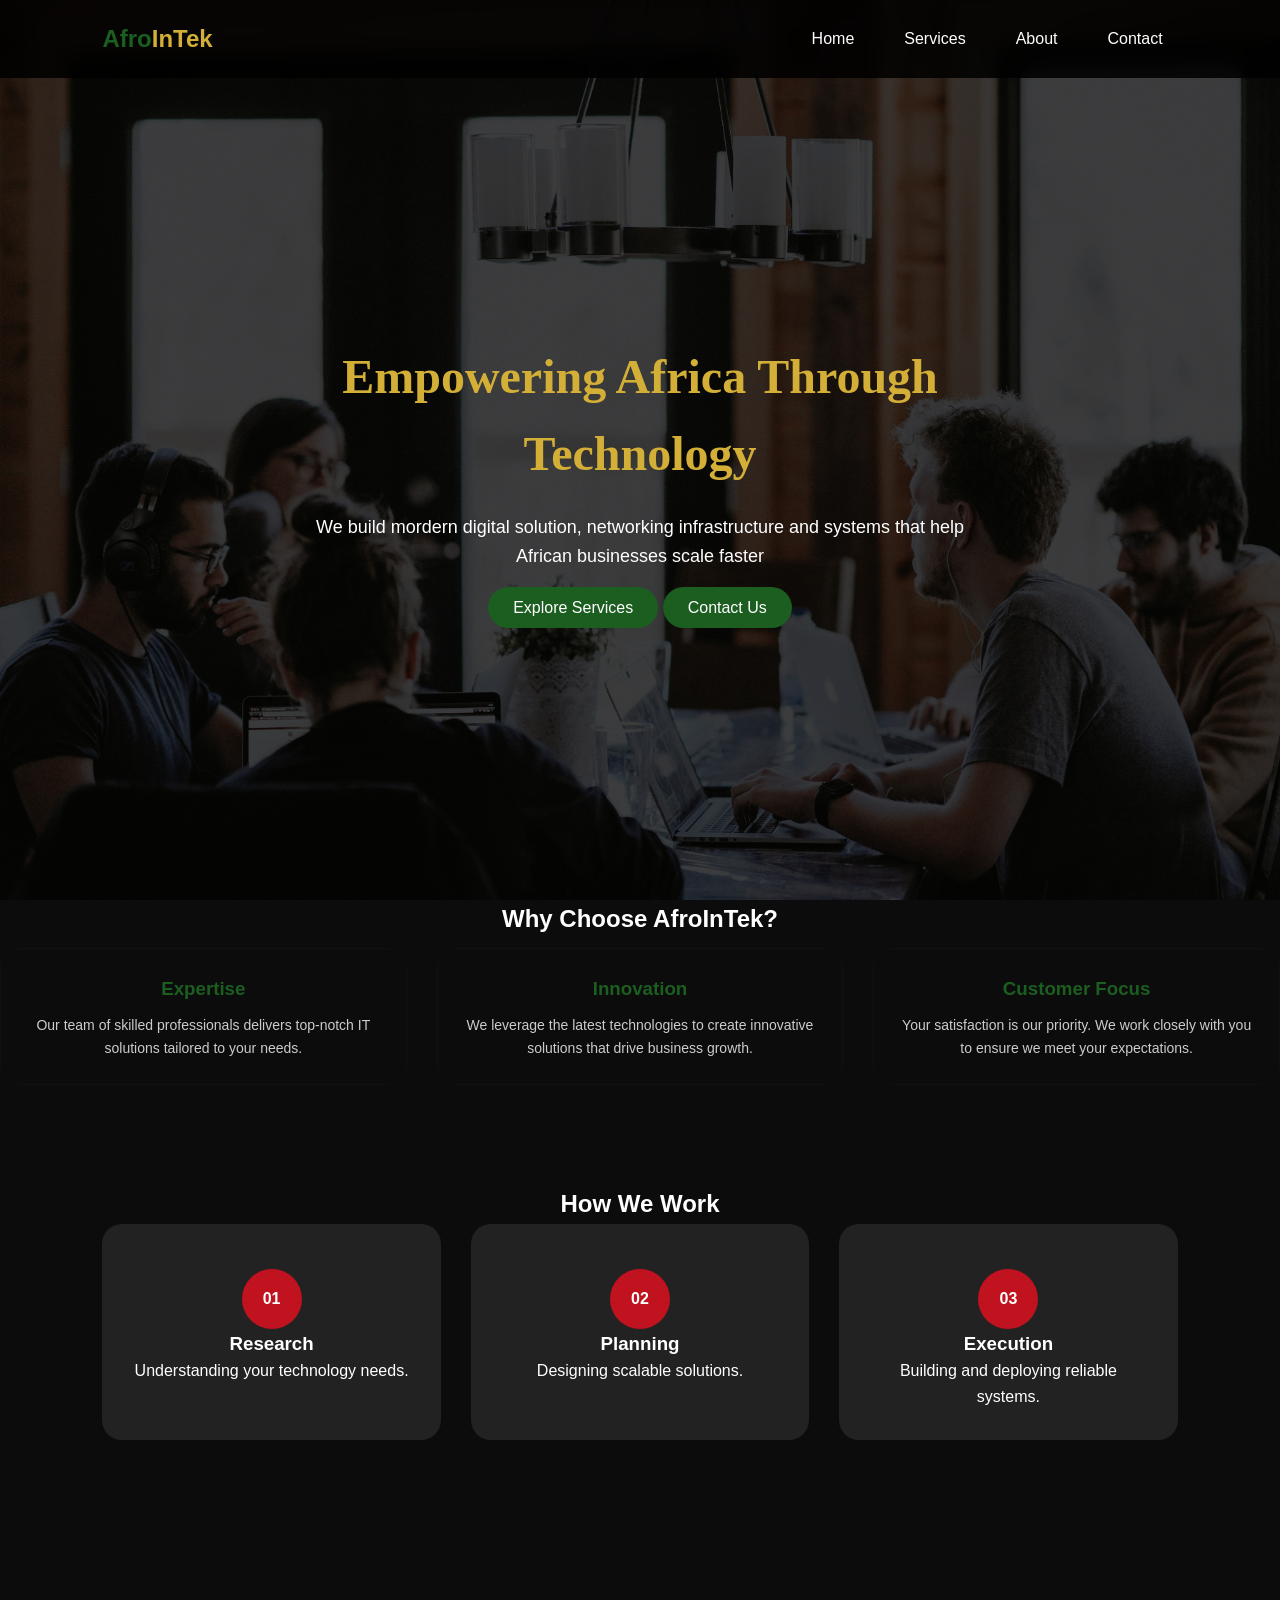
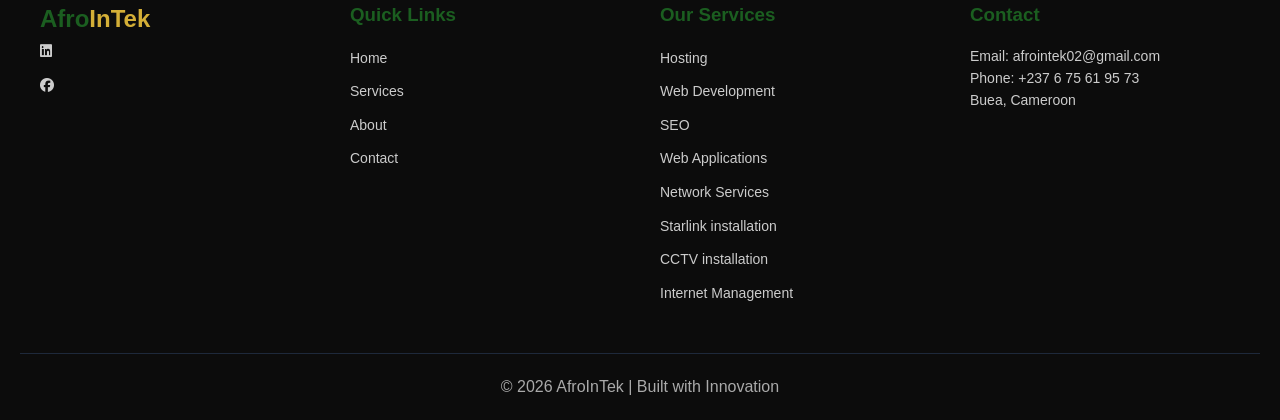
<file: index.html>
<!DOCTYPE html>
<html lang="en">
<head>
    <meta charset="UTF-8">
    <meta name="viewport" content="width=device-width, initial-scale=1.0">
    <meta name="description" content="AfroInTek is a leading IT and network solutions provider in Africa, offering hosting, web development, SEO, web applications, network services, Starlink installation, CCTV installation, and internet management services.">
    <title>AfroInTek | Empowering Africa Through Technology</title>
    <link rel="stylesheet" href="style.css">
    <link href="https://fonts.googleapis.com/css2?family=Poppins:wght@400;600&display=swap" rel="stylesheet">
    <link rel="stylesheet" href="https://unpkg.com/aos@2.3.1/dist/aos.css" />
    <link rel="stylesheet" href="https://cdnjs.cloudflare.com/ajax/libs/font-awesome/6.5.0/css/all.min.css">
</head>
<body>
    
<!-- HEADER -->
<header>
    <div class="logo">Afro<span>InTek</span></div>
    <nav class="nav" id="nav">
        <a href="index.html">Home</a>
        <a href="service.html">Services</a>
        <a href="about.html">About</a>
        <a href="contact.html">Contact</a>
    </nav>

    <button class="menu-toggle" id="menu-toggle" aria-label="Toggle navigation">
        <i class="fas fa-bars"></i>
    </button>
</header>

<!-- HERO -->
<section class="hero" id="home">
    <div class="overlay"></div>
    <div class="hero-content">
        <h1>Empowering Africa Through Technology</h1>
        <p>We build mordern digital solution, networking infrastructure and systems that help African businesses scale faster</p>
        <a href="service.html" class="btn">Explore Services</a>
        <a href="contact.html" class="btn">Contact Us</a>
    </div>
</section>

<!--Why-->
<section class="why" data-aos="fade-up">
    <h2>Why Choose AfroInTek?</h2>
    <div class="why-grid">
        <div class="why-card">
            <h3>Expertise</h3>
            <p>Our team of skilled professionals delivers top-notch IT solutions tailored to your needs.</p>
        </div>

        <div class="why-card">
            <h3>Innovation</h3>
            <p>We leverage the latest technologies to create innovative solutions that drive business growth.</p>
        </div>

        <div class="why-card">
            <h3>Customer Focus</h3>
            <p>Your satisfaction is our priority. We work closely with you to ensure we meet your expectations.</p>
        </div>
    </div>
</section>

<!-- PROCESS -->
<section class="process">
    <h2>How We Work</h2>

  <div class="process-grid">
    <div><span>01</span><h3>Research</h3><p>Understanding your technology needs.</p></div>
    <div><span>02</span><h3>Planning</h3><p>Designing scalable solutions.</p></div>
    <div><span>03</span><h3>Execution</h3><p>Building and deploying reliable systems.</p></div>
  </div>

</section>

<!-- FOOTER -->
<footer class="footer">
    <div class="footer-container">

        <!-- Company Info -->
        <div class="footer-box">
            <h2 class="footer-logo">Afro<span>InTek</span></h2>
            <ul>
                <li><a href="https://www.linkedin.com/company/afrointek" target="_blank"><i class="fa-brands fa-linkedin"></i></a></li>
                <li><a href="https://www.facebook.com/AfroInTek" target="_blank"><i class="fa-brands fa-facebook"></i></a></li>
            </ul>
        </div>

        <!-- Quick Links -->
        <div class="footer-box">
            <h3>Quick Links</h3>
            <ul>
                <li><a href="index.html">Home</a></li>
                <li><a href="service.html">Services</a></li>
                <li><a href="about.html">About</a></li>
                <li><a href="contact.html">Contact</a></li>
            </ul>
        </div>

        <!-- Services -->
        <div class="footer-box">
            <h3>Our Services</h3>
            <ul>
                <li><a href="service.html">Hosting</a></li>
                <li><a href="service.html">Web Development</a></li>
                <li><a href="service.html">SEO</a></li>
                <li><a href="service.html">Web Applications</a></li>
                <li><a href="service.html">Network Services</a></li>
                <li><a href="service.html">Starlink installation</a></li>
                <li><a href="service.html">CCTV installation</a></li>
                <li><a href="service.html">Internet Management</a></li>
            </ul>
        </div>

        <!-- Contact -->
        <div class="footer-box">
            <h3>Contact</h3>
            <p>Email: afrointek02@gmail.com</p>
            <p>Phone: +237 6 75 61 95 73</p>
            <p>Buea, Cameroon</p>
        </div>

    </div>

    <div class="footer-bottom">
        <p>© 2026 AfroInTek | Built with Innovation</p>
    </div>
</footer>
<script src="script.js"></script>
<script src="https://unpkg.com/aos@2.3.1/dist/aos.js"></script>
<script>
    AOS.init({
        duration: 1000,
        once: true
    });
</script>
</body>
</html>
</file>
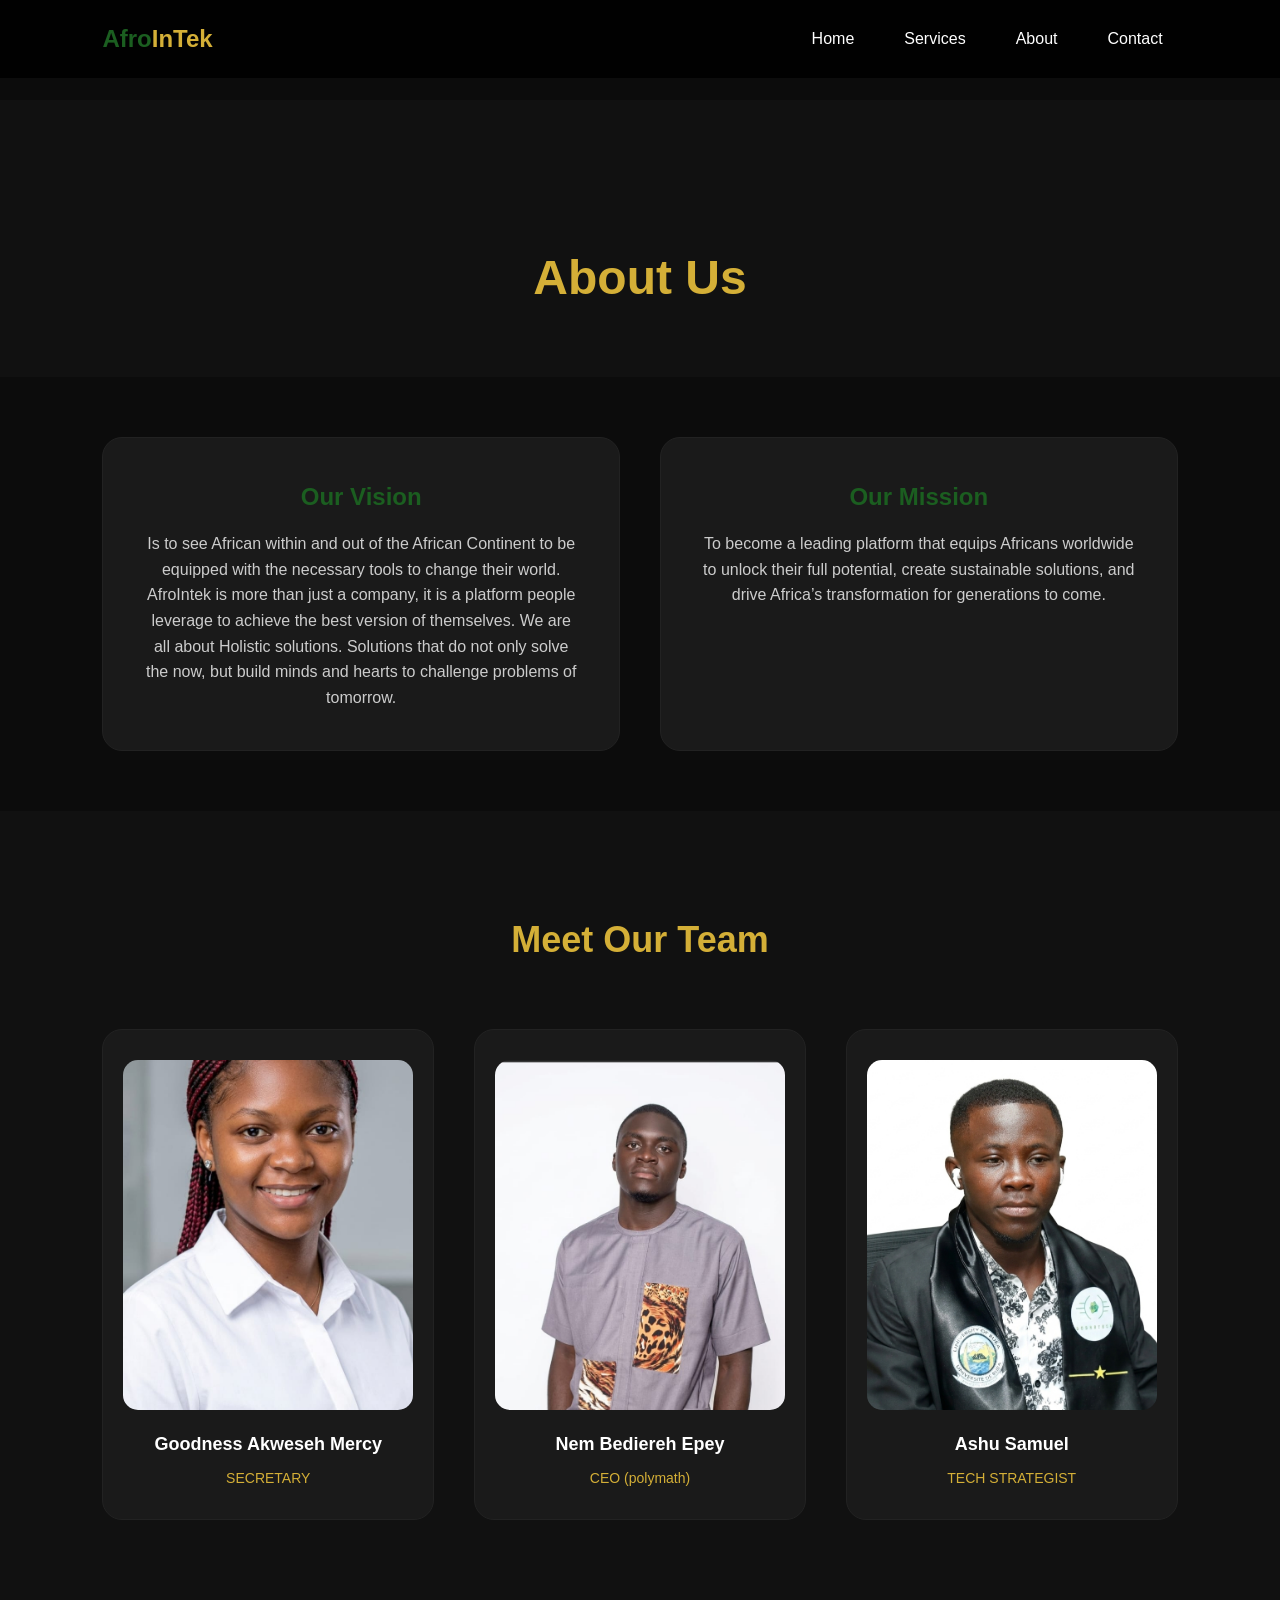
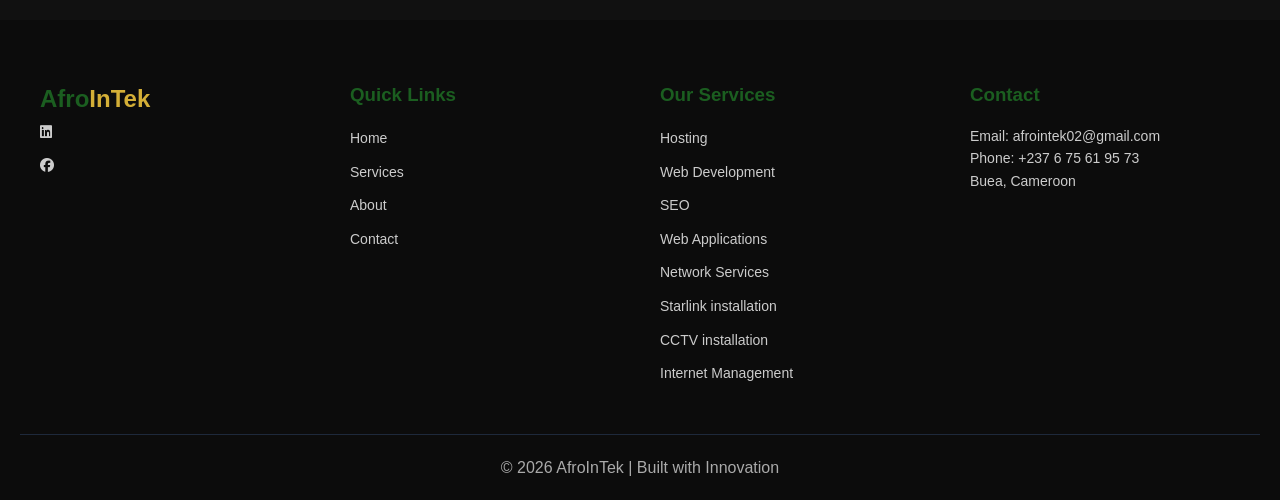
<file: about.html>
<!DOCTYPE html>
<html lang="en">
<head>
    <meta charset="UTF-8">
    <meta name="viewport" content="width=device-width, initial-scale=1.0">
    <title>About | AfroInTek</title>
    <link rel="stylesheet" href="style.css">
    <link href="https://fonts.googleapis.com/css2?family=Poppins:wght@400;600&display=swap" rel="stylesheet">
    <link rel="stylesheet" href="https://unpkg.com/aos@2.3.1/dist/aos.css" />
    <link rel="stylesheet" href="https://cdnjs.cloudflare.com/ajax/libs/font-awesome/6.5.0/css/all.min.css">
</head>
<body>

<header>
    <div class="logo">Afro<span>InTek</span></div>
    <nav class="nav" id="nav">
        <a href="index.html">Home</a>
        <a href="service.html">Services</a>
        <a href="about.html">About</a>
        <a href="contact.html">Contact</a>
    </nav> 

    <button class="menu-toggle" id="menu-toggle" aria-label="Toggle navigation">
        <i class="fas fa-bars"></i>
    </button>
</header>

<main>

    <!-- ABOUT HERO -->
    <section class="about-hero">
        <h1>About Us</h1>
    </section>

    <!-- VISION & MISSION -->
    <section class="vision-mission">

        <div class="vm-card">
            <h2>Our Vision</h2>
            <p>
                Is to see African within and out of the African Continent to be equipped with the necessary tools to change their world.
                AfroIntek is more than just a company, it is a platform people leverage to achieve the best version of themselves.
                We are all about Holistic solutions. Solutions that do not only solve the now, but build minds and hearts to challenge problems of tomorrow.
            </p>
        </div>

        <div class="vm-card">
            <h2>Our Mission</h2>
            <p>
                To become a leading platform that equips Africans worldwide to unlock their full potential,
                create sustainable solutions, and drive Africa’s transformation for generations to come.
            </p>
        </div>

    </section>

    <!-- FOUNDERS -->
    <section class="founders">

    <h2 class="section-title">Meet Our Team</h2>

    <div class="founders-grid">

        <div class="founder-card">
            <div class="founder-image">
                <img src="images/founder1.jpg" alt="Goodness Akweseh Mercy">
            </div>
            <div class="founder-info">
                <h3>Goodness Akweseh Mercy</h3>
                <p>SECRETARY</p>
            </div>
        </div>

        <div class="founder-card">
            <div class="founder-image">
                <img src="images/founder2.png" alt="Epey">
            </div>
            <div class="founder-info">
                <h3>Nem Bediereh Epey</h3>
                <p>CEO (polymath)</p>
            </div>
        </div>

        <div class="founder-card">
            <div class="founder-image">
                <img src="images/founder3.jpg" alt="Ashu Samuel">
            </div>
            <div class="founder-info">
                <h3>Ashu Samuel</h3>
                <p>TECH STRATEGIST</p>
            </div>
        </div>

    </div>
</section>
</main>

<!-- FOOTER -->
<footer class="footer">
    <div class="footer-container">

        <!-- Company Info -->
        <div class="footer-box">
            <h2 class="footer-logo">Afro<span>InTek</span></h2>
            <ul>
                <li><a href="https://www.linkedin.com/company/afrointek" target="_blank"><i class="fa-brands fa-linkedin"></i></a></li>
                <li><a href="https://www.facebook.com/AfroInTek" target="_blank"><i class="fa-brands fa-facebook"></i></a></li>
            </ul>
        </div>

        <!-- Quick Links -->
        <div class="footer-box">
            <h3>Quick Links</h3>
            <ul>
                <li><a href="index.html">Home</a></li>
                <li><a href="service.html">Services</a></li>
                <li><a href="about.html">About</a></li>
                <li><a href="contact.html">Contact</a></li>
            </ul>
        </div>

        <!-- Services -->
        <div class="footer-box">
            <h3>Our Services</h3>
            <ul>
                <li><a href="service.html">Hosting</a></li>
                <li><a href="service.html">Web Development</a></li>
                <li><a href="service.html">SEO</a></li>
                <li><a href="service.html">Web Applications</a></li>
                <li><a href="service.html">Network Services</a></li>
                <li><a href="service.html">Starlink installation</a></li>
                <li><a href="service.html">CCTV installation</a></li>
                <li><a href="service.html">Internet Management</a></li>
            </ul>
        </div>

        <!-- Contact -->
        <div class="footer-box">
            <h3>Contact</h3>
            <p>Email: afrointek02@gmail.com</p>
            <p>Phone: +237 6 75 61 95 73</p>
            <p>Buea, Cameroon</p>
        </div>

    </div>

    <div class="footer-bottom">
        <p>© 2026 AfroInTek | Built with Innovation</p>
    </div>
</footer>
<script src="script.js"></script>

<script src="https://unpkg.com/aos@2.3.1/dist/aos.js"></script>

<script>
    AOS.init({
        duration: 1000,
        once: true
    });
</script>
</body>
</html>
</file>
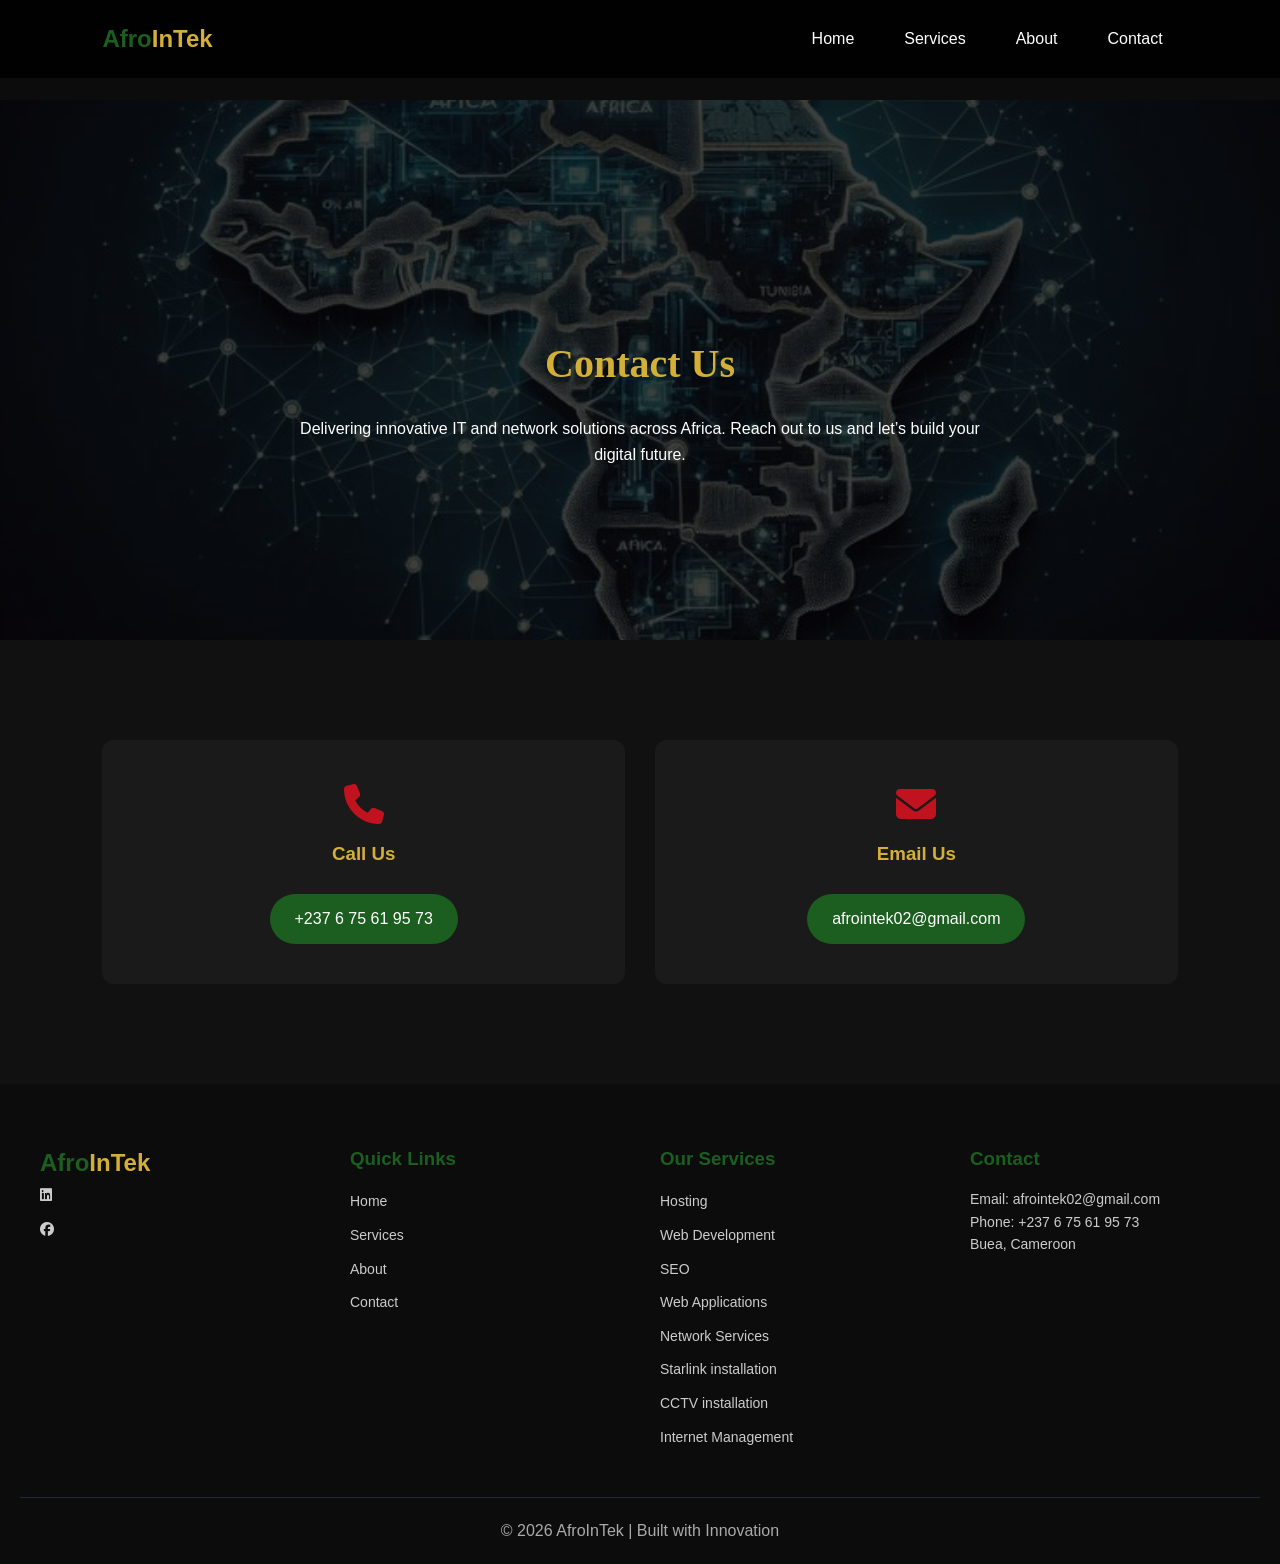
<file: contact.html>
<!DOCTYPE html>
<html lang="en">
<head>
  <meta charset="UTF-8">
  <meta name="viewport" content="width=device-width, initial-scale=1.0">
  <title>Contact | AfroInTek</title>

  <link rel="stylesheet" href="style.css">
  <link rel="stylesheet" href="https://cdnjs.cloudflare.com/ajax/libs/font-awesome/6.5.0/css/all.min.css">
  <link href="https://fonts.googleapis.com/css2?family=Poppins:wght@400;600&display=swap" rel="stylesheet">
  <link rel="stylesheet" href="https://unpkg.com/aos@2.3.1/dist/aos.css" />
</head>
<body>

<header>
    <div class="logo">Afro<span>InTek</span></div>
    <nav class="nav" id="nav">
        <a href="index.html">Home</a>
        <a href="service.html">Services</a>
        <a href="about.html">About</a>
        <a href="contact.html">Contact</a>
    </nav>

    <button class="menu-toggle" id="menu-toggle" aria-label="Toggle navigation">
        <i class="fas fa-bars"></i>
    </button>
</header>

<main>
  <!-- CONTACT HERO -->
  <section class="contact-hero">
      <div class="hero-content">
          <h1>Contact Us</h1>
          <p>
              Delivering innovative IT and network solutions across Africa.
              Reach out to us and let’s build your digital future.
          </p>
      </div>
  </section>

  <!-- CONTACT SECTION -->
  <section class="contact-section">

      <div class="contact-card">
          <i class="fas fa-phone"></i>
          <h3>Call Us</h3>
          <a href="tel:+237675619573" class="contact-btn">
              +237 6 75 61 95 73
          </a>
      </div>

      <div class="contact-card">
          <i class="fas fa-envelope"></i>
          <h3>Email Us</h3>
          <a href="mailto:afrointek02@gmail.com" class="contact-btn">
              afrointek02@gmail.com
          </a>
      </div>

  </section>

</main>

<!-- FOOTER -->
<footer class="footer">
    <div class="footer-container">

        <!-- Company Info -->
        <div class="footer-box">
            <h2 class="footer-logo">Afro<span>InTek</span></h2>
           <ul>
            <li><a href="https://www.linkedin.com/company/afrointek" target="_blank"><i class="fa-brands fa-linkedin"></i></a></li>
            <li><a href="https://www.facebook.com/AfroInTek" target="_blank"><i class="fa-brands fa-facebook"></i></a></li>
           </ul>
        </div>

        <!-- Quick Links -->
        <div class="footer-box">
            <h3>Quick Links</h3>
            <ul>
                <li><a href="index.html">Home</a></li>
                <li><a href="service.html">Services</a></li>
                <li><a href="about.html">About</a></li>
                <li><a href="contact.html">Contact</a></li>
            </ul>
        </div>

        <!-- Services -->
        <div class="footer-box">
            <h3>Our Services</h3>
            <ul>
                <li><a href="service.html">Hosting</a></li>
                <li><a href="service.html">Web Development</a></li>
                <li><a href="service.html">SEO</a></li>
                <li><a href="service.html">Web Applications</a></li>
                <li><a href="service.html">Network Services</a></li>
                <li><a href="service.html">Starlink installation</a></li>
                <li><a href="service.html">CCTV installation</a></li>
                <li><a href="service.html">Internet Management</a></li>
            </ul>
        </div>

        <!-- Contact -->
        <div class="footer-box">
            <h3>Contact</h3>
            <p>Email: afrointek02@gmail.com</p>
            <p>Phone: +237 6 75 61 95 73</p>
            <p>Buea, Cameroon</p>
        </div>

    </div>

    <div class="footer-bottom">
        <p>© 2026 AfroInTek | Built with Innovation</p>
    </div>
</footer>
<script src="script.js"></script>

<script src="https://unpkg.com/aos@2.3.1/dist/aos.js"></script>
<script>
    AOS.init({
        duration: 1000,
        once: true
    });
</script>
</body>
</html>
</file>
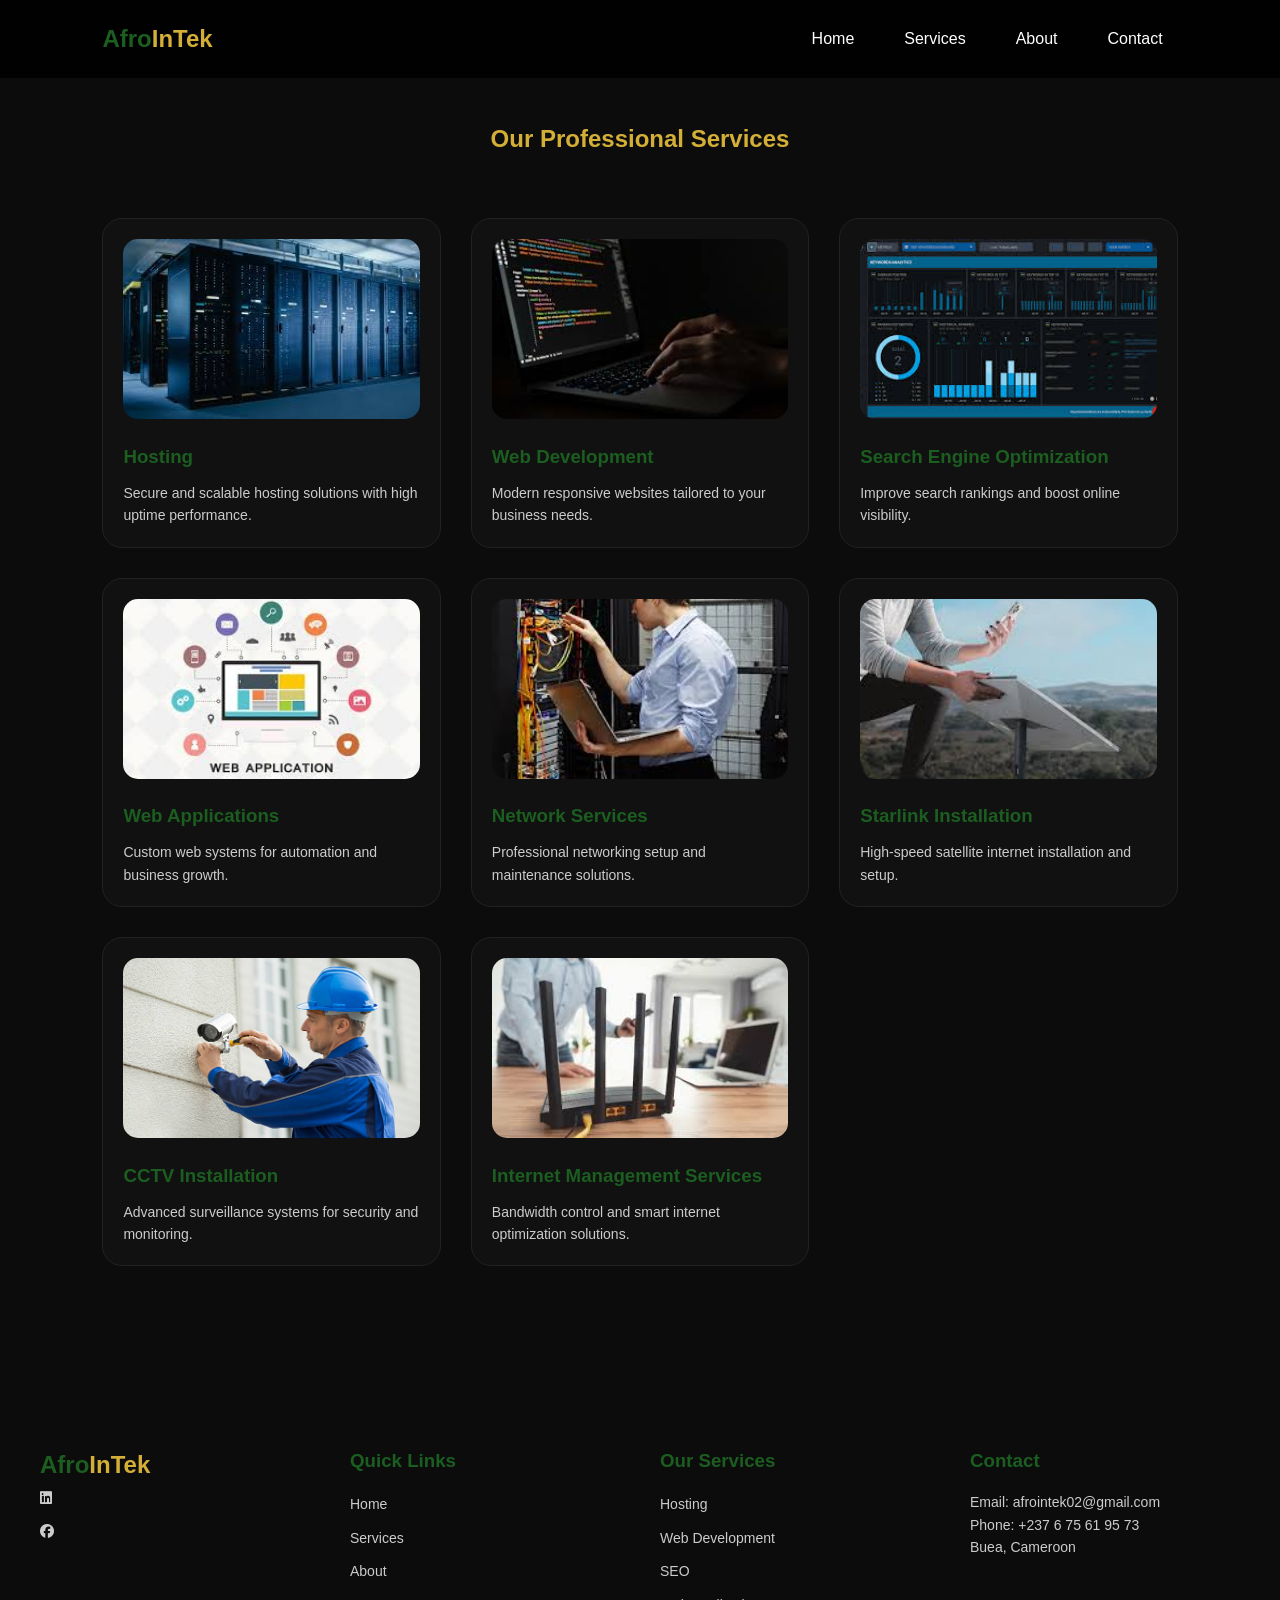
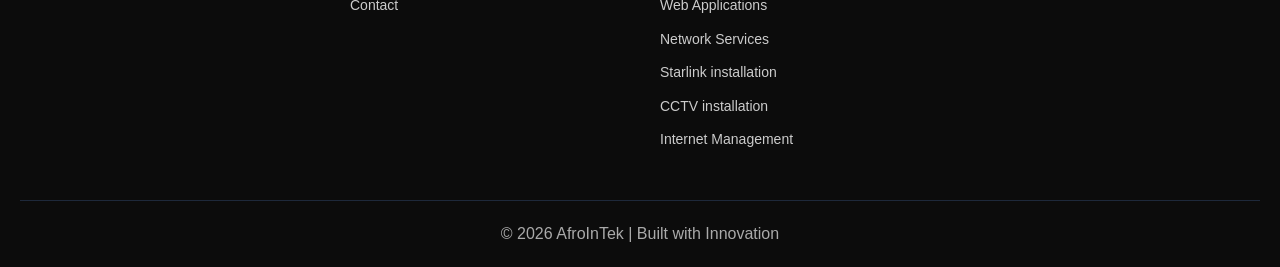
<file: service.html>
<!DOCTYPE html>
<html lang="en">
<head>
    <meta charset="UTF-8">
    <meta name="viewport" content="width=device-width, initial-scale=1.0">
    <meta name="description" content="AfroInTek is a leading IT and network solutions provider in Africa, offering hosting, web development, SEO, web applications, network services, Starlink installation, CCTV installation, and internet management services.">
    <title>AfroInTek | Our Services</title>
    <link rel="stylesheet" href="style.css">
    <link href="https://fonts.googleapis.com/css2?family=Poppins:wght@400;600&display=swap" rel="stylesheet">
    <link rel="stylesheet" href="https://unpkg.com/aos@2.3.1/dist/aos.css" />
    <link rel="stylesheet" href="https://cdnjs.cloudflare.com/ajax/libs/font-awesome/6.5.0/css/all.min.css">
</head>
<body>
    
<header>
    <div class="logo">Afro<span>InTek</span></div>
    <nav class="nav" id="nav">
        <a href="index.html">Home</a>
        <a href="service.html">Services</a>
        <a href="about.html">About</a>
        <a href="contact.html">Contact</a>
    </nav>

    <button class="menu-toggle" id="menu-toggle" aria-label="Toggle navigation">
        <i class="fas fa-bars"></i>
    </button>
</header>

<section class="services-page">
    <h1>Our Professional Services</h1>

    <div class="services-grid">

        <div class="service-card">
            <img src="images/hosting.jpg" alt="Hosting">
            <h3>Hosting</h3>
            <p>Secure and scalable hosting solutions with high uptime performance.</p>
        </div>

        <div class="service-card">
            <img src="images/webdev.jpg" alt="Web Development">
            <h3>Web Development</h3>
            <p>Modern responsive websites tailored to your business needs.</p>
        </div>

        <div class="service-card">
            <img src="images/seo.jpg" alt="SEO">
            <h3>Search Engine Optimization</h3>
            <p>Improve search rankings and boost online visibility.</p>
        </div>

        <div class="service-card">
            <img src="images/webapp.jpg" alt="Web Applications">
            <h3>Web Applications</h3>
            <p>Custom web systems for automation and business growth.</p>
        </div>

        <div class="service-card">
            <img src="images/network.jpg" alt="Network Services">
            <h3>Network Services</h3>
            <p>Professional networking setup and maintenance solutions.</p>
        </div>

        <div class="service-card">
            <img src="images/starlink.jpg" alt="Starlink Installation">
            <h3>Starlink Installation</h3>
            <p>High-speed satellite internet installation and setup.</p>
        </div>

        <div class="service-card">
            <img src="images/cctv.jpg" alt="CCTV Installation">
            <h3>CCTV Installation</h3>
            <p>Advanced surveillance systems for security and monitoring.</p>
        </div>

        <div class="service-card">
            <img src="images/internet.jpg" alt="Internet Management">
            <h3>Internet Management Services</h3>
            <p>Bandwidth control and smart internet optimization solutions.</p>
        </div>

    </div>
</section>

<!-- FOOTER -->
<footer class="footer">
    <div class="footer-container">

        <!-- Company Info -->
        <div class="footer-box">
            <h2 class="footer-logo">Afro<span>InTek</span></h2>
           <ul>
             <li><a href="https://www.linkedin.com/company/afrointek" target="_blank"><i class="fa-brands fa-linkedin"></i></a></li>
                <li><a href="https://www.facebook.com/AfroInTek" target="_blank"><i class="fa-brands fa-facebook"></i></a></li>
           </ul>
        </div>

        <!-- Quick Links -->
        <div class="footer-box">
            <h3>Quick Links</h3>
            <ul>
                <li><a href="index.html">Home</a></li>
                <li><a href="service.html">Services</a></li>
                <li><a href="about.html">About</a></li>
                <li><a href="contact.html">Contact</a></li>
            </ul>
        </div>

        <!-- Services -->
        <div class="footer-box">
            <h3>Our Services</h3>
            <ul>
                <li><a href="service.html">Hosting</a></li>
                <li><a href="service.html">Web Development</a></li>
                <li><a href="service.html">SEO</a></li>
                <li><a href="service.html">Web Applications</a></li>
                <li><a href="service.html">Network Services</a></li>
                <li><a href="service.html">Starlink installation</a></li>
                <li><a href="service.html">CCTV installation</a></li>
                <li><a href="service.html">Internet Management</a></li>
            </ul>
        </div>

        <!-- Contact -->
        <div class="footer-box">
            <h3>Contact</h3>
            <p>Email: afrointek02@gmail.com</p>
            <p>Phone: +237 6 75 61 95 73</p>
            <p>Buea, Cameroon</p>
        </div>

    </div>

    <div class="footer-bottom">
        <p>© 2026 AfroInTek | Built with Innovation</p>
    </div>
</footer>
<script src="script.js"></script>
<script src="https://unpkg.com/aos@2.3.1/dist/aos.js"></script>
<script>
    AOS.init({
        duration: 1000,
        once: true
    });
</script>
</body>
</html>
</file>
<file: style.css>
:root {
	--black: #0c0c0c;
	--gold: #d4af37;
	--green: #1b5e20;
	--red: #c1121f;
	--white: #fff;
	--gray: #222;
	--light-gray: #ccc;
}

* {
	margin: 0;
	padding: 0;
	box-sizing: border-box;
	font-family: Segoe UI, sans-serif;
}

/* Header Section*/
body {
	background: var(--black);
	color: var(--white);
	line-height: 1.6;
	font-family: 'Times New Roman', Times, serif;
}

main {
	padding-top: 100px;
}

header {
	display: flex;
	justify-content: space-between;
	align-items: center;
	padding: 20px 8%;
	position: fixed;
	width: 100%;
	background: rgba(0, 0, 0, .85);
	backdrop-filter: blur(10px);
	z-index: 1000;
}

.logo {
	font-size: 24px;
	font-weight: bold;
	color: var(--green);
}

.logo span {
	color: var(--gold);
}

.nav {
	display: flex;
	gap: 20px;
}

.nav a {
	margin: 0 15px; 
	text-decoration: none;
	color: var(--white);
	transition: 0.3s;
	position: relative;
}

.nav a:hover {
	color: var(--red);
}

.nav a:hover::after {
	width: 100%;
}

.nav a::after {
	content: "";
	position: absolute;
	left: 0;
	bottom: -5px;
	width: 0%;
	height: 2px;
	background: var(--gold);
	transition: 0.3s;
}

.menu-toggle {
	display: none;
	border: none;
	font-size: 28px;
	cursor: pointer;
	color: var(--white);
	background: none;
	z-index: 1100;
}

.menu-toggle:focus {
	outline: none;
}

/*Hero Section*/
.hero {
	min-height: 100vh;
	background: url("images/background.jpg") center/cover no-repeat;
	display: flex;
	justify-content: center;
	align-items: center;
	text-align: center;
	padding: 120px 20px 60px;
	position: relative;
}

.overlay {
	position: absolute;
	inset: 0;
	background: rgba(0, 0, 0, .7);
}

.hero-content {
	position: relative;
	max-width: 700px;
}

.hero h1 {
	font-size: 48px;
	color: var(--gold);
	margin-bottom: 20px;
	font-family: 'Times New Roman', Times, serif;
}

.hero p {
	font-size: 18px;
	margin-bottom: 25px;
}

.btn {
	padding: 12px 25px;
	background: var(--green);
	text-decoration: none;
	color: var(--white);
	border-radius: 30px;
	transition: .3s;
}

.btn:hover {
	background: var(--gold);
}

/*Why Section*/
.why h2 {
	text-align: center;
	color: var(--white);
	font-weight: bold;
	margin-bottom: 10px;
}
.why-grid {
	display: grid;
	grid-template-columns: repeat(auto-fit, minmax(250px,1fr));
	gap: 30px;
}

.why-card {
	background: var(--black);
	border-radius: 20px;
	padding: 25px;
	border: 1px solid #111;
	transition: transform .3s, border-color .3s;
}

.why-card h3 {
	color: var(--green);
	margin-bottom: 10px;
	text-align: center;
}

.why-card p {
	color: var(--light-gray);
	font-size: 14px;
	text-align: center;
}

.why-card:hover {
    transform: translateY(-10px);
	border-color: var(--green);
}


/*Process section*/
.process {
	padding: 100px 8%;
}

.process h2 {
	text-align: center;
}

.process-grid {
	display: flex;
	justify-content: center;
	flex-wrap: wrap;
	gap: 30px;
}

.process-grid div {
	flex: 1 1 250px;
	padding: 30px;
	border-radius: 20px;
	text-align: center;
	background: var(--gray);
}

.process-grid span{
	display: inline-block;
	width: 60px;
	height: 60px;
	line-height: 60px;
	background: var(--red);
	border-radius: 50%;
	margin-top: 15px;
	color: var(--white);
	font-weight: bold;
}

/*Services Section*/
.services-page {
	padding: 120px 8%;
	text-align: center;
}

.services-page h1 {
	color: var(--gold);
	margin-bottom: 60px;
}

.services-grid {
	display: grid;
	grid-template-columns: repeat(auto-fit, minmax(250px, 1fr));
	gap: 30px;
}

.service-card {
	background: #111;
	border-radius: 20px;
	padding: 20px;
	transition: 0.4s ease;
	border: 1px solid #222;
	text-align: left;
}

.service-card:hover {
	transform: translateY(-10px);
	border-color: var(--green);
}

.service-card img {
	overflow: hidden;
	width: 100%;
	height: 180px;
	object-fit: cover;
	border-radius: 15px;
	margin-bottom: 15px;
}

.service-card h3 {
	color: var(--green);
	margin-bottom: 10px;
}

.service-card p {
	color: #ccc;
	font-size: 14px;
}

/*Contact Section*/
.contact-hero {
	min-height: 60vh;
	background: linear-gradient(rgba(0, 0, 0, .75), rgba(0, 0, 0, .75)), url("images/contact.jpg") center/cover no-repeat;
	display: flex;
	justify-content: center;
	align-items: center;
	text-align: center;
	padding: 120px 20px 60px;
}

.contact-hero h1 {
	font-size: 40px;
	color: var(--gold);
	font-family: 'Times New Roman', Times, serif;
}

.contact-hero p {
	margin-top: 20px;
}

.contact-section {
	padding: 100px 8%;
	background: #111;
	display: grid;
	grid-template-columns: repeat(auto-fit, minmax(280px, 1fr));
	gap: 30px;
}

.contact-card {
	background: #1a1a1a;
	padding: 40px 20px;
	text-align: center;
	border-radius: 12px;
	transition: .3s ease;
	border-top: 4px solid transparent;
}

.contact-card:hover {
	transform: translateY(-10px);
	border-top: 4px solid var(--green);
}

.contact-card i {
	font-size: 40px;
	color: var(--red);
	margin-bottom: 15px;
}

.contact-card h3 {
	color: var(--gold);
	margin-bottom: 10px;
}

.contact-btn {
	display: inline-block;
	margin-top: 15px;
	padding: 12px 25px;
	background: var(--green);
	color: var(--white);
	border-radius: 30px;
	transition: .3s ease;
	text-decoration: none;
}

.contact-btn:hover {
	background: var(--gold);
	color: var(--black);
}

.about-hero {
	padding: 140px 20px 60px;
	text-align: center;
	background: #111;
}

.about-hero h1 {
	font-size: 48px;
	color: var(--gold);
}

.vision-mission {
	padding: 60px 8%;
	display: grid;
	grid-template-columns: repeat(auto-fit, minmax(300px, 1fr));
	gap: 40px;
	background: var(--black);
}

.vm-card {
	background: #1a1a1a;
	padding: 40px;
	border-radius: 20px;
	transition: .3s ease;
	border: 1px solid #222;
}

.vm-card:hover {
	transform: translateY(-10px);
	border-color: var(--green);
}

.vm-card h2 {
	color: var(--green);
	margin-bottom: 15px;
	text-align: center;
}

.vm-card p {
	color: #ccc;
	line-height: 1.6;
	text-align: center;
}

.founders {
	padding: 100px 8%;
	text-align: center;
	background: #111;
}

.section-title {
	font-size: 36px;
	color: var(--gold);
	margin-bottom: 60px;
}

.founders-grid {
	display: grid;
	grid-template-columns: repeat(auto-fit, minmax(260px, 1fr));
	gap: 40px;
}

.founder-card {
	background: #1a1a1a;
	border-radius: 20px;
	padding: 30px 20px;
	transition: .4s ease;
	border: 1px solid #222;
}

.founder-card:hover {
	transform: translateY(-10px);
	border-color: var(--green);
}

.founder-image {
	width: 100%;
	height: 350px;
	overflow: hidden;
	border-radius: 15px;
	margin-bottom: 20px;
}

.founder-image img {
	width: 100%;
	height: 100%;
	object-fit: cover;
}

.founder-info h3 {
	color: var(--white);
	margin-bottom: 8px;
	font-size: 18px;
}

.founder-info p {
	color: var(--gold);
	font-size: 14px;
}

.footer {
	background: var(--black);
	padding: 60px 20px 20px;
}

.footer-container {
	max-width: 1200px;
	margin: auto;
	display: grid;
	grid-template-columns: repeat(auto-fit, minmax(220px, 1fr));
	gap: 40px;
}

.footer-logo {
	font-size: 24px;
	color: var(--green);
}

.footer-logo span {
	color: var(--gold);
}

.footer-box h3 {
	color: var(--green);
	margin-bottom: 15px;
}

.footer-box p, .footer-box ul li a {
	color: #ccc;
	font-size: 14px;
}

.footer-box ul {
	list-style: none;
}

.footer-box ul li {
	margin-bottom: 8px;
}

.footer-box ul li a {
	text-decoration: none;
	transition: .3s;
}

.footer-box ul li a:hover {
	color: var(--red);
}

.footer-bottom {
	border-top: 1px solid #1e293b;
	margin-top: 40px;
	padding-top: 20px;
	text-align: center;
	color: #aaa;
}

@media (max-width: 768px) {
	header {
	flex-direction: row;
    justify-content: space-between; 
    align-items: center;
    padding: 20px 8%;
	}
	
	nav {
		display: flex;
		flex-direction: column;
		gap: 10px;
	}
	
	.hero h1 {
		font-size: 32px;
	}
	
	.steps {
		flex-direction: column;
		gap: 20px;
	}
	
	.contact-section {
		grid-template-columns: 1fr;
		padding: 60px 20px;
	}
	.about-hero h1 {
		font-size: 32px;
	}
	
	.section-title {
		font-size: 28px;
	}
	
	.vision-mission {
		padding: 40px 20px;
	}
	
	.founders {
		padding: 60px 20px;
	}

	.nav { 
    display: none;
    position: absolute; /* So it can slide over content */
    top: 100%; /* Below header */
    right: 0; /* Right-aligned */
    width: 200px; /* Or 100% if you want full width */
    background: var(--black);
    flex-direction: column;
    gap: 15px;
    padding: 20px;
    border-radius: 0 0 10px 10px;
    box-shadow: 0 5px 15px rgba(0,0,0,0.3)
  }

  .nav.active {
    display: flex;
  }
  .menu-toggle {
    display: block;
  }
  .nav a {
	margin: 0;
  }

}
</file>
